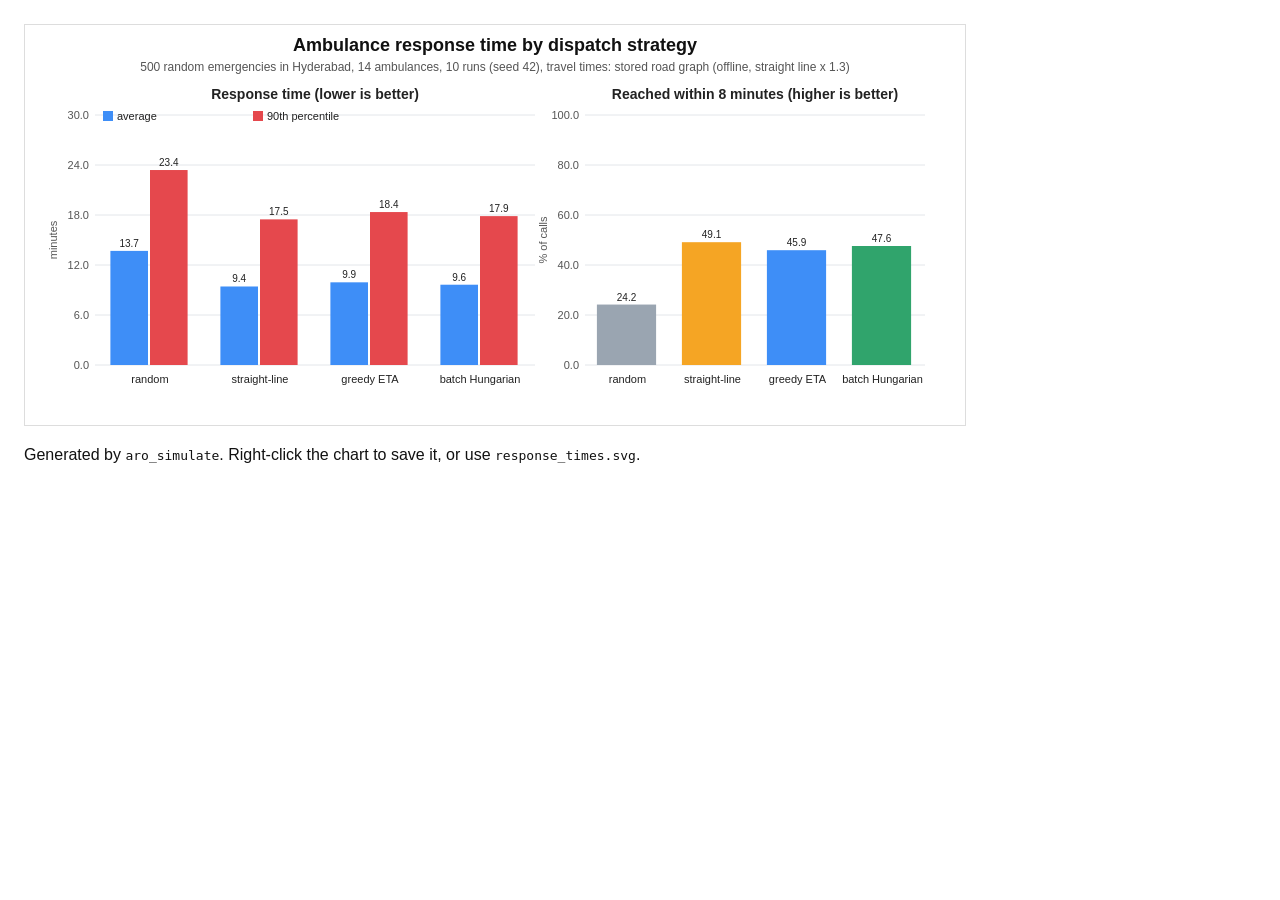
<file: results/response_times.html>
<!DOCTYPE html>
<html lang="en"><head><meta charset="utf-8"><title>Dispatch strategy comparison</title><style>body{font-family:Helvetica,Arial,sans-serif;margin:24px;color:#111}svg{max-width:100%;height:auto;border:1px solid #ddd}</style></head><body>
<svg xmlns="http://www.w3.org/2000/svg" viewBox="0 0 940 400" width="940" height="400" font-family="Helvetica, Arial, sans-serif">
<rect width="100%" height="100%" fill="#ffffff"/>
<text x="470" y="26" text-anchor="middle" font-size="18" font-weight="bold" fill="#111">Ambulance response time by dispatch strategy</text>
<text x="470" y="46" text-anchor="middle" font-size="12" fill="#555">500 random emergencies in Hyderabad, 14 ambulances, 10 runs (seed 42), travel times: stored road graph (offline, straight line x 1.3)</text>
<text x="290" y="74" text-anchor="middle" font-size="14" font-weight="bold" fill="#222">Response time (lower is better)</text>
<line x1="70" y1="340" x2="510" y2="340" stroke="#e3e6ea"/><text x="64" y="344" text-anchor="end" font-size="11" fill="#555">0.0</text>
<line x1="70" y1="290" x2="510" y2="290" stroke="#e3e6ea"/><text x="64" y="294" text-anchor="end" font-size="11" fill="#555">6.0</text>
<line x1="70" y1="240" x2="510" y2="240" stroke="#e3e6ea"/><text x="64" y="244" text-anchor="end" font-size="11" fill="#555">12.0</text>
<line x1="70" y1="190" x2="510" y2="190" stroke="#e3e6ea"/><text x="64" y="194" text-anchor="end" font-size="11" fill="#555">18.0</text>
<line x1="70" y1="140" x2="510" y2="140" stroke="#e3e6ea"/><text x="64" y="144" text-anchor="end" font-size="11" fill="#555">24.0</text>
<line x1="70" y1="90" x2="510" y2="90" stroke="#e3e6ea"/><text x="64" y="94" text-anchor="end" font-size="11" fill="#555">30.0</text>
<text x="32" y="215" font-size="11" fill="#555" transform="rotate(-90 32 215)" text-anchor="middle">minutes</text>
<rect x="85.4" y="225.893" width="37.6" height="114.107" fill="#3e8ef7"/><text x="104.2" y="221.893" text-anchor="middle" font-size="10" fill="#222">13.7</text>
<rect x="125" y="145.033" width="37.6" height="194.967" fill="#e5484d"/><text x="143.8" y="141.033" text-anchor="middle" font-size="10" fill="#222">23.4</text>
<text x="125" y="358" text-anchor="middle" font-size="11" fill="#222">random</text>
<rect x="195.4" y="261.49" width="37.6" height="78.51" fill="#3e8ef7"/><text x="214.2" y="257.49" text-anchor="middle" font-size="10" fill="#222">9.4</text>
<rect x="235" y="194.369" width="37.6" height="145.631" fill="#e5484d"/><text x="253.8" y="190.369" text-anchor="middle" font-size="10" fill="#222">17.5</text>
<text x="235" y="358" text-anchor="middle" font-size="11" fill="#222">straight-line</text>
<rect x="305.4" y="257.329" width="37.6" height="82.671" fill="#3e8ef7"/><text x="324.2" y="253.329" text-anchor="middle" font-size="10" fill="#222">9.9</text>
<rect x="345" y="187.055" width="37.6" height="152.945" fill="#e5484d"/><text x="363.8" y="183.055" text-anchor="middle" font-size="10" fill="#222">18.4</text>
<text x="345" y="358" text-anchor="middle" font-size="11" fill="#222">greedy ETA</text>
<rect x="415.4" y="259.709" width="37.6" height="80.2911" fill="#3e8ef7"/><text x="434.2" y="255.709" text-anchor="middle" font-size="10" fill="#222">9.6</text>
<rect x="455" y="191.123" width="37.6" height="148.877" fill="#e5484d"/><text x="473.8" y="187.123" text-anchor="middle" font-size="10" fill="#222">17.9</text>
<text x="455" y="358" text-anchor="middle" font-size="11" fill="#222">batch Hungarian</text>
<rect x="78" y="86" width="10" height="10" fill="#3e8ef7"/><text x="92" y="95" font-size="11" fill="#222">average</text>
<rect x="228" y="86" width="10" height="10" fill="#e5484d"/><text x="242" y="95" font-size="11" fill="#222">90th percentile</text>
<text x="730" y="74" text-anchor="middle" font-size="14" font-weight="bold" fill="#222">Reached within 8 minutes (higher is better)</text>
<line x1="560" y1="340" x2="900" y2="340" stroke="#e3e6ea"/><text x="554" y="344" text-anchor="end" font-size="11" fill="#555">0.0</text>
<line x1="560" y1="290" x2="900" y2="290" stroke="#e3e6ea"/><text x="554" y="294" text-anchor="end" font-size="11" fill="#555">20.0</text>
<line x1="560" y1="240" x2="900" y2="240" stroke="#e3e6ea"/><text x="554" y="244" text-anchor="end" font-size="11" fill="#555">40.0</text>
<line x1="560" y1="190" x2="900" y2="190" stroke="#e3e6ea"/><text x="554" y="194" text-anchor="end" font-size="11" fill="#555">60.0</text>
<line x1="560" y1="140" x2="900" y2="140" stroke="#e3e6ea"/><text x="554" y="144" text-anchor="end" font-size="11" fill="#555">80.0</text>
<line x1="560" y1="90" x2="900" y2="90" stroke="#e3e6ea"/><text x="554" y="94" text-anchor="end" font-size="11" fill="#555">100.0</text>
<text x="522" y="215" font-size="11" fill="#555" transform="rotate(-90 522 215)" text-anchor="middle">% of calls</text>
<rect x="571.9" y="279.55" width="59.2" height="60.45" fill="#9aa5b1"/><text x="601.5" y="275.55" text-anchor="middle" font-size="10" fill="#222">24.2</text>
<text x="602.5" y="358" text-anchor="middle" font-size="11" fill="#222">random</text>
<rect x="656.9" y="217.2" width="59.2" height="122.8" fill="#f5a524"/><text x="686.5" y="213.2" text-anchor="middle" font-size="10" fill="#222">49.1</text>
<text x="687.5" y="358" text-anchor="middle" font-size="11" fill="#222">straight-line</text>
<rect x="741.9" y="225.2" width="59.2" height="114.8" fill="#3e8ef7"/><text x="771.5" y="221.2" text-anchor="middle" font-size="10" fill="#222">45.9</text>
<text x="772.5" y="358" text-anchor="middle" font-size="11" fill="#222">greedy ETA</text>
<rect x="826.9" y="221" width="59.2" height="119" fill="#30a46c"/><text x="856.5" y="217" text-anchor="middle" font-size="10" fill="#222">47.6</text>
<text x="857.5" y="358" text-anchor="middle" font-size="11" fill="#222">batch Hungarian</text>
</svg>
<p>Generated by <code>aro_simulate</code>. Right-click the chart to save it, or use <code>response_times.svg</code>.</p></body></html>
</file>
